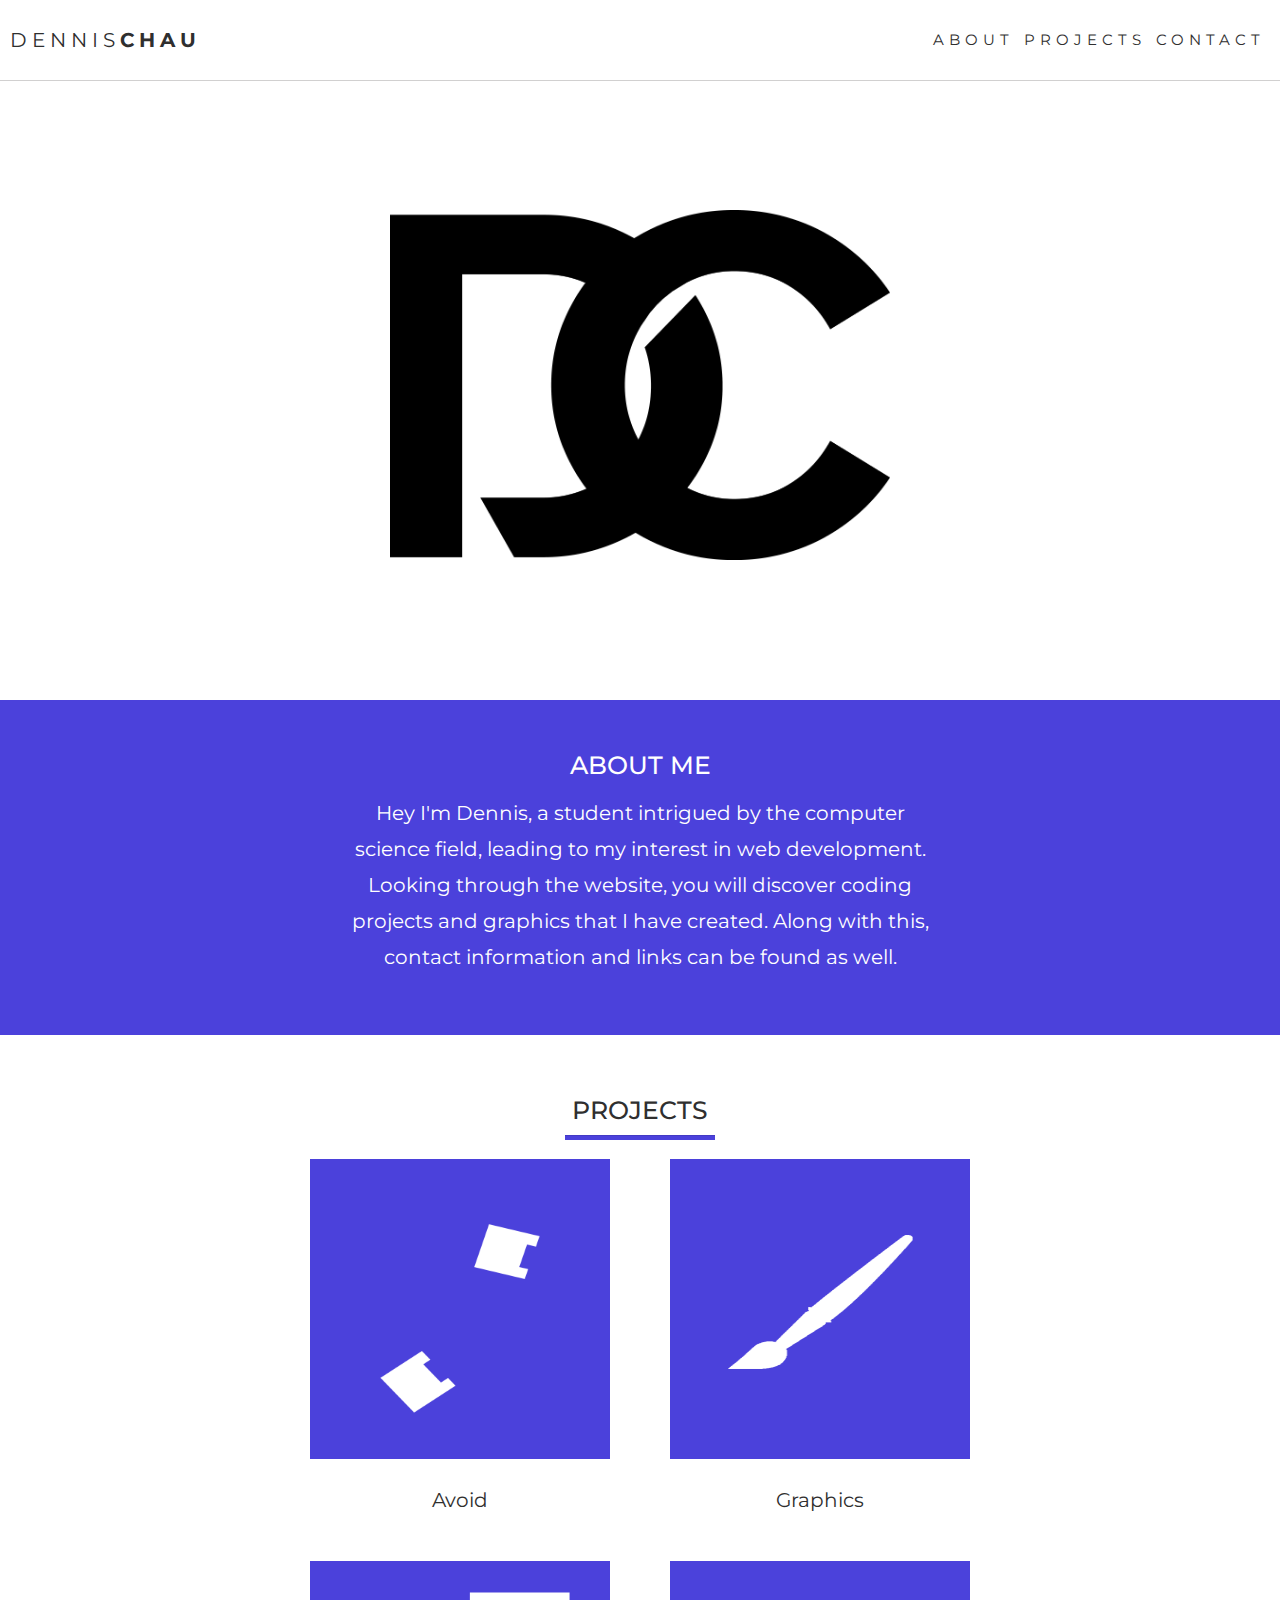
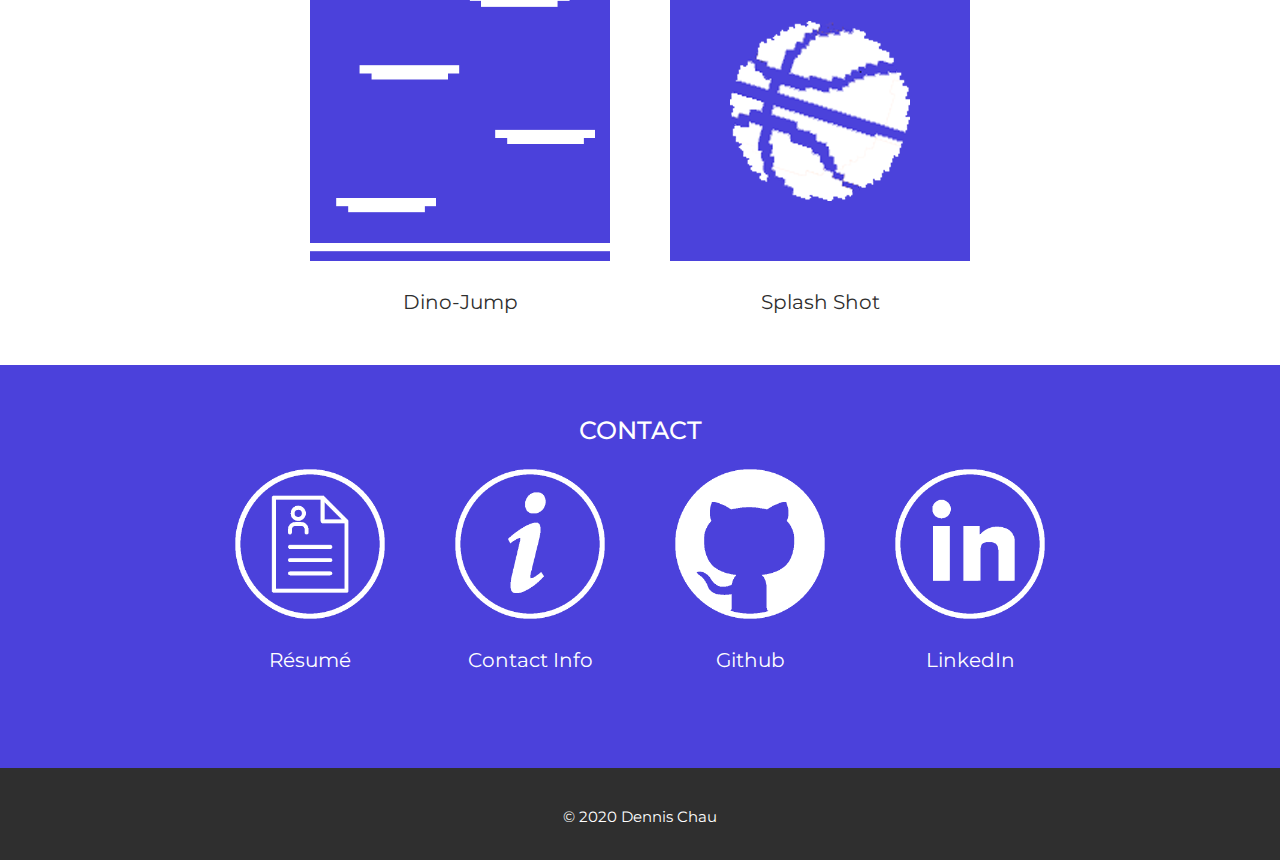
<file: index.html>
<!DOCTYPE html>
<html lang="en">

<head>
  <title>Dennis Chau</title>
  <meta charset="utf-8">
  <meta name="viewport" content="width=device-width, initial-scale=1">
  <link rel="stylesheet" href="https://maxcdn.bootstrapcdn.com/bootstrap/3.3.7/css/bootstrap.min.css">
  <link href="https://fonts.googleapis.com/css?family=Montserrat" rel="stylesheet">
  <script src="https://maxcdn.bootstrapcdn.com/bootstrap/3.3.7/js/bootstrap.min.js"></script>
  <link rel="shortcut icon" type="image/png" href="img/favicon.png" />
  <!-- Bootstrap core CSS -->
  <link href="css/bootstrap.min.css" rel="stylesheet">

  <!-- Custom styles for this template -->
  <link href="css/custom.css" rel="stylesheet">
</head>

<body>
  <!-- Navbar -->
  <nav class="navbar navbar-expand-sm navbar-default navbar-fixed-top">
    <!-- Brand/logo -->
    <a class="navleft" href="index.html">DENNIS<strong>CHAU</strong></a>

    <!-- Links -->
    <ul class="navbar-nav ml-auto">
      <li class="nav-item">
        <a class="nav-link navabout" href="#about">ABOUT</a>
      </li>
      <li class="nav-item">
        <a class="nav-link" href="#projects">PROJECTS</a>
      </li>
      <li class="nav-item">
        <a class="nav-link" href="#contact">CONTACT</a>
      </li>
    </ul>
  </nav>
 
  <!-- LANDING PAGE SECTION -->
  <!-- <hr class = "hrlandingpage"> -->
  <div class="landing bg-1 text-center" id="landing">
    <img src="img/newdclogo.png" alt="DC Logo" height="350" width="500">
  <!--  <p class = "landingetext2">Carleton University Student</p> -->
  </div>

  <!-- ABOUT ME SECTION -->
  <div class="aboutme bg-1 text-center" id="about">
    <h1 class="margin">ABOUT ME</h1>
    <p class="aboutmetext">Hey I'm Dennis, a student intrigued by the computer science field, leading to my interest in web development. Looking through
      the website, you will discover coding projects and graphics that I have created. Along with this, contact information and links 
      can be found as well.
    </p>
  </div>

  <!-- PROJECTS SECTION -->
  <div class="projects bg-3 text-center" id="projects">
    <h1 class="margin">PROJECTS</h1>
    <hr>
    <div class="projectsflex-container">
      <div class = "container">

          <a href="avoid.html" target="_blank" class = "btn">
            <img src="img/projects/avoidsimple.png" border="0" alt="Avoid" width="300px" height="300px">
          </img>
          </a>

        <p>Avoid</p>
      </div>
      <div>
        <a href="graphics.html" target="_blank" class = "btn">
          <img border="0" alt="Graphics" src="img/projects/graphicssimple.png" width="300px" height="300px">
        </a>
        <p>Graphics</p>
      </div>
      <div>
        <a href="dinojump.html" target="_blank" class = "btn">
          <img border="0" alt="Dino-Jump" src="img/projects/dinojumpsimple.png" width="300px" height="300px">
        </a>
        <p>Dino-Jump</p>
      </div>
      <div>
        <a href="splashshot.html" target="_blank" class = "btn">
          <img border="0" alt="Splash Shot" src="img/projects/splashshotsimple.png" width="300px" height="300px">
        </a>
        <p>Splash Shot</p>
      </div>
    </div>
  </div>
  </div>

  <!-- CONTACT SECTION -->
  <div class="contact bg-2 text-center" id="contact">
    <h1 class="margin">CONTACT</h1>
    <div class="flex-container">
      <div>
        <a href="Uni Resume_v4.pdf" target="_blank" class = "btn">
          <img border="0" alt="Resume" src="img/contact/resume.png" width="150px" height="150px" >
        </a>
        <p>Résumé</p>
      </div>
      <div>
        <a href="info.html" class = "btn">
          <img border="0" alt="Info" src="img/contact/info.png" width="150px" height="150px" >
        </a>
        <p>Contact Info</p>
      </div>
      <div>
        <a href="https://github.com/d7chau" target="_blank" class = "btn">
          <img border="0" alt="Github" src="img/contact/github.png" width="150px" height="150px" >
        </a>
        <p>Github</p>
      </div>
      <div>
        <a href="https://www.linkedin.com/in/dennis-chau-a19894158/" target="_blank" class = "btn">
          <img border="0" alt="LinkedIn" src="img/contact/linkedin.png" width="150px" height="150px" >
        </a>
        <p>LinkedIn</p>
      </div>
    </div>
  </div>
  </div>

  <!-- FOOTER SECTION -->
  <footer class="footer bg-4 text-center">
    <p class="footertext">© 2020 Dennis Chau</a>
    </p>
  </footer>

</body>

</html>
</file>
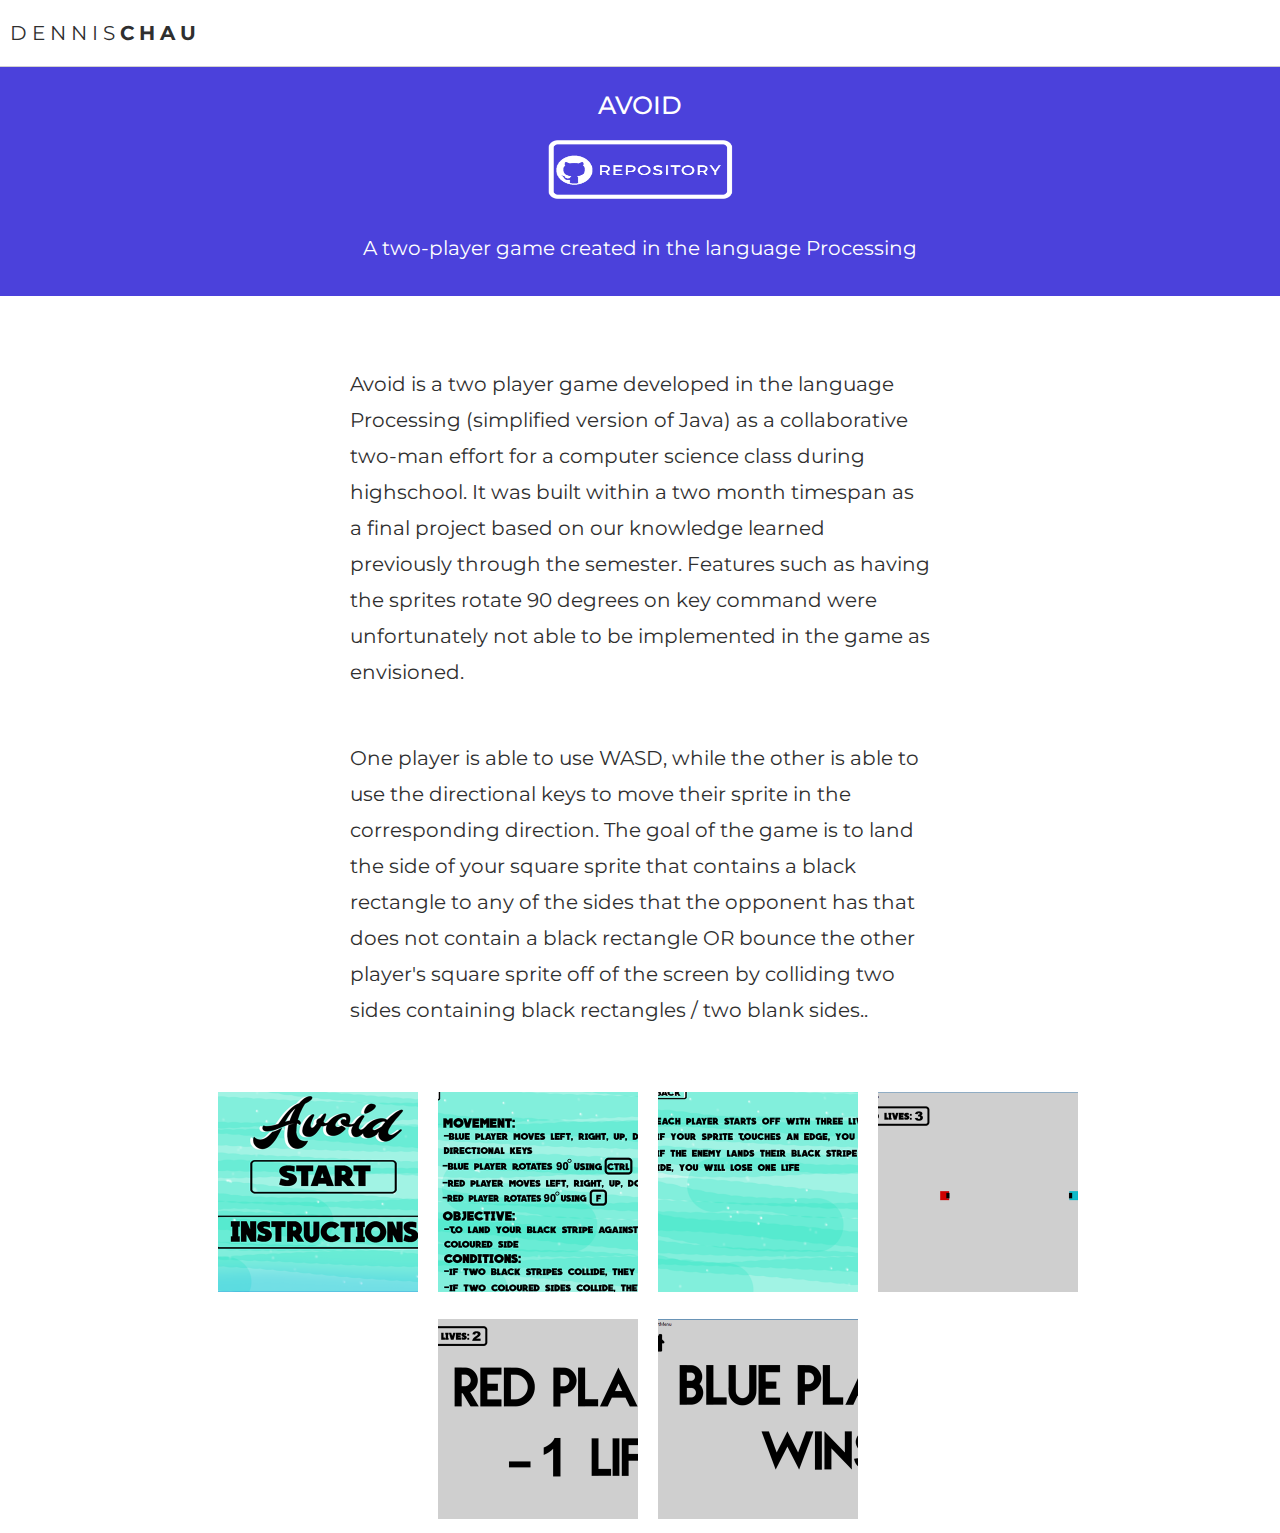
<file: avoid.html>
<!DOCTYPE html>
<html lang="en">

<head>
    <title>Avoid</title>
    <meta charset="utf-8">
    <meta name="viewport" content="width=device-width, initial-scale=1">
    <link rel="stylesheet" href="https://maxcdn.bootstrapcdn.com/bootstrap/3.3.7/css/bootstrap.min.css">
    <link href="https://fonts.googleapis.com/css?family=Montserrat" rel="stylesheet">
    <script src="https://maxcdn.bootstrapcdn.com/bootstrap/3.3.7/js/bootstrap.min.js"></script>
    <link rel="shortcut icon" type="image/png" href="img/favicon.png" />
    <link rel="stylesheet" href="css/lightbox.css">
    <script type = "text/javascript" src = "js/lightbox-plus-jquery.js"></script>
    <!-- Bootstrap core CSS -->
    <link href="css/bootstrap.min.css" rel="stylesheet">

    <!-- Custom styles for this template -->
    <link href="css/custom.css" rel="stylesheet">
</head>

<body>

    <!-- Navbar -->
    <nav class="navbar navbar-expand-sm navbar-default">
        <!-- Brand/logo -->
        <a class="navleft" href="index.html">DENNIS<strong>CHAU</strong> </a>
    </nav>

    <!-- First Container -->
    <div class="aboutme bg-1 text-center" id="about">
        <h1 class="avoidheader">AVOID</h1>
        <a href="#" target="_blank">
            <img border="0" alt="Repository" src="img/githubrepository.png" width="200px" height="70px" class = "btn">
        </a>
        <p class = "avoidtext">A two-player game created in the language Processing</p>
    </div>

    <!-- Second Container -->
    <div class="projects bg-3 text-center" id="projects">
        <p class ="avoidtext2" align="left">Avoid is a two player game developed in the language Processing (simplified version of Java) as a collaborative two-man effort for a computer science class
            during highschool. It was built within a two month timespan as a final project based on our knowledge learned previously through the semester. Features such as having the sprites
            rotate 90 degrees on key command were unfortunately not able to be implemented in the game as envisioned.
        </p>    
        <p class = "avoidtext2" align="left">One player is able to use WASD, while the other is able to use the directional keys to move their sprite in the corresponding direction.
            The goal of the game is to land the side of your square sprite that contains a black rectangle to any of the sides that the opponent has that does not contain a
            black rectangle OR bounce the other player's square sprite off of the screen by colliding two sides containing black rectangles / two blank sides.. 
        </p>         
      </div>

    <!-- Third Container -->

      <div class="avoidflex-container">
        <div>
          <a href="img/avoid/avoidmenu.png" target="_blank" data-lightbox = "gallery" data-title = "The main menu screen." class = "btn">
            <img border="0" alt="Menu" src="img/avoid/avoidmenu-thumb.png" width="200px" height="200px" >
          </a>
        </div>
        <div>
          <a href="img/avoid/avoidinfo1.png" target="_blank" data-lightbox = "gallery" data-title = "The first part of the instructions screen." class = "btn">
            <img border="0" alt="Game Screen" src="img/avoid/avoidinfo1-thumb.png" width="200px" height="200px">
          </a>
        </div>
        <div>
          <a href="img/avoid/avoidinfo2.png" target="_blank" data-lightbox = "gallery" data-title = "The second part of the instructions screen." class = "btn">
            <img border="0" alt="Instructions 1" src="img/avoid/avoidinfo2-thumb.png" width="200px" height="200px">
          </a>
        </div>
        <div>
          <a href="img/avoid/avoidgamescreen.png" target="_blank" data-lightbox = "gallery" data-title = "The game screen." class = "btn">
            <img border="0" alt="Instructions 2" src="img/avoid/avoidgamescreen-thumb.png" width="200px" height="200px">
          </a>
        </div>
        <div>
            <a href="img/avoid/avoidred-life.png" target="_blank" data-lightbox = "gallery" data-title = "The screen that appears when a player loses a life (text varies depending on which colour sprite has lost a life)." class = "btn">
              <img border="0" alt="Life Lost Screen" src="img/avoid/avoidred-life-thumb.png" width="200px" height="200px">
            </a>
          </div>
          <div>
            <a href="img/avoid/bluewins.png" target="_blank" data-lightbox = "gallery" data-title = "The screen that appears when a player wins (text varies depending on which colour sprite has won)." class = "btn">
              <img border="0" alt="Win Screen" src="img/avoid/bluewins-thumb.png" width="200px" height="200px">
            </a>
          </div>
      </div>
    </div>
</body>

</html>
</file>
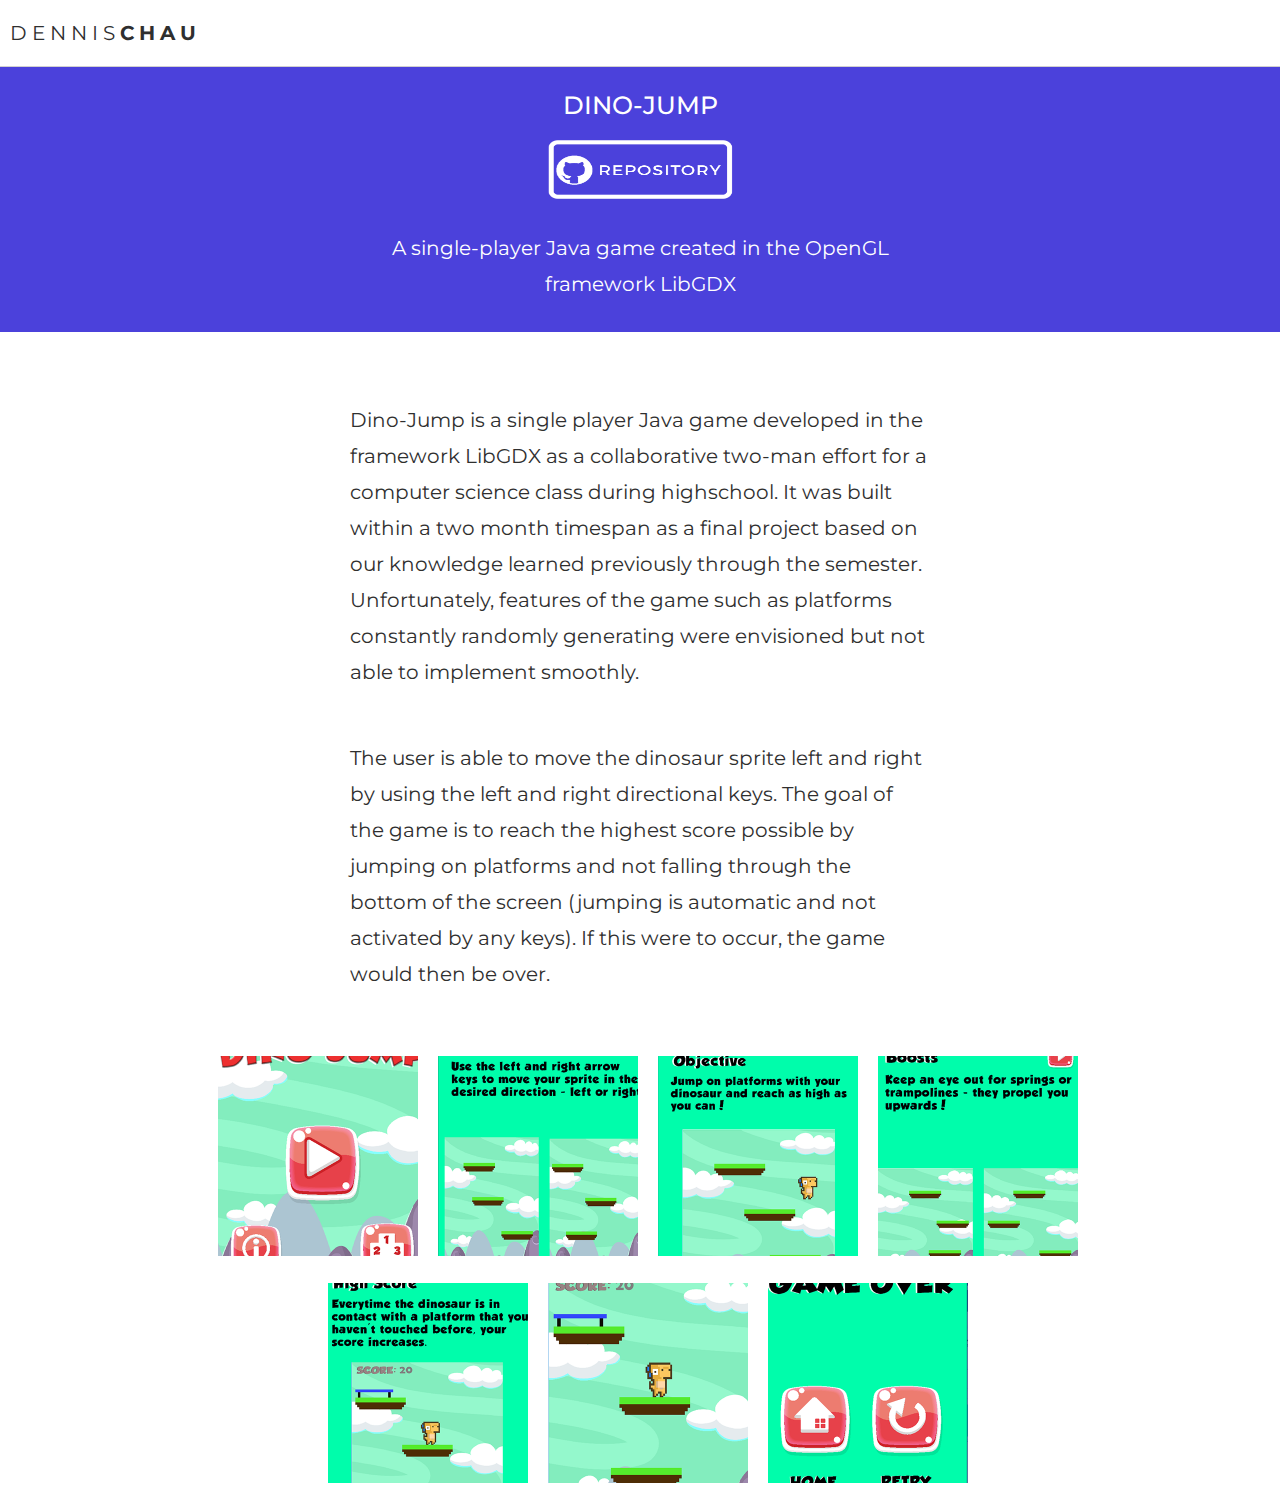
<file: dinojump.html>
<!DOCTYPE html>
<html lang="en">

<head>
    <title>Dino-Jump</title>
    <meta charset="utf-8">
    <meta name="viewport" content="width=device-width, initial-scale=1">
    <link rel="stylesheet" href="https://maxcdn.bootstrapcdn.com/bootstrap/3.3.7/css/bootstrap.min.css">
    <link href="https://fonts.googleapis.com/css?family=Montserrat" rel="stylesheet">
    <script src="https://maxcdn.bootstrapcdn.com/bootstrap/3.3.7/js/bootstrap.min.js"></script>
    <link rel="shortcut icon" type="image/png" href="img/favicon.png" />
    <link rel="stylesheet" href="css/lightbox.css">
    <script type = "text/javascript" src = "js/lightbox-plus-jquery.js"></script>
    <!-- Bootstrap core CSS -->
    <link href="css/bootstrap.min.css" rel="stylesheet">

    <!-- Custom styles for this template -->
    <link href="css/custom.css" rel="stylesheet">
</head>

<body>

    <!-- Navbar -->
    <nav class="navbar navbar-expand-sm navbar-default">
        <!-- Brand/logo -->
        <a class="navleft" href="index.html">DENNIS<strong>CHAU</strong> </a>
    </nav>

    <!-- First Container -->
    <div class="aboutme bg-1 text-center" id="about">
        <h1 class="avoidheader">DINO-JUMP</h1>
        <a href="https://github.com/d7chau/Dino-Jump" target="_blank">
            <img border="0" alt="Repository" src="img/githubrepository.png" width="200px" height="70px" class = "btn">
        </a>
        <p class = "avoidtext">A single-player Java game created in the OpenGL framework LibGDX</p>
    </div>

    <!-- Second Container -->
    <div class="projects bg-3 text-center" id="projects">
        <p class ="avoidtext2" align="left">Dino-Jump is a single player Java game developed in the framework LibGDX as a collaborative two-man effort for a computer science class
            during highschool. It was built within a two month timespan as a final project based on our knowledge learned previously through the semester. Unfortunately, features of
            the game such as platforms constantly randomly generating were envisioned but not able to implement smoothly.
        </p>    
        <p class = "avoidtext2" align="left">The user is able to move the dinosaur sprite left and right by using the left and right directional keys. The goal of the game is to reach the highest score
            possible by jumping on platforms and not falling through the bottom of the screen (jumping is automatic and not activated by any keys). If this were to occur, the game would then be over.
        </p>         
      </div>

    <!-- Third Container -->

      <div class="avoidflex-container">
        <div>
          <a href="img/dinojump/mainmenu.png" target="_blank" data-lightbox = "gallery" data-title = "The main menu screen." class = "btn">
            <img border="0" alt="Main Menu" src="img/dinojump/mainmenu-thumb.png" width="200px" height="200px" >
          </a>
        </div>
        <div>
          <a href="img/dinojump/infoscreen1.png" target="_blank" data-lightbox = "gallery" data-title = "The first part of the instructions screen." class = "btn">
            <img border="0" alt="Info Screen 1" src="img/dinojump/infoscreen1-thumb.png" width="200px" height="200px">
          </a>
        </div>
        <div>
          <a href="img/dinojump/infoscreen2.png" target="_blank" data-lightbox = "gallery" data-title = "The second part of the instructions screen." class = "btn">
            <img border="0" alt="Info Screen 2" src="img/dinojump/infoscreen2-thumb.png" width="200px" height="200px">
          </a>
        </div>
        <div>
          <a href="img/dinojump/infoscreen3.png" target="_blank" data-lightbox = "gallery" data-title = "The third part of the instructions screen." class = "btn">
            <img border="0" alt="Info Screen 3" src="img/dinojump/infoscreen3-thumb.png" width="200px" height="200px">
          </a>
        </div>
        <div>
            <a href="img/dinojump/infoscreen4.png" target="_blank" data-lightbox = "gallery" data-title = "The fourth part of the instructions screen." class = "btn">
              <img border="0" alt="Info Screen 4" src="img/dinojump/infoscreen4-thumb.png" width="200px" height="200px">
            </a>
          </div>
          <div>
            <a href="img/dinojump/gamescreen.png" target="_blank" data-lightbox = "gallery" data-title = "The game screen." class = "btn">
              <img border="0" alt="Win Screen" src="img/dinojump/gamescreen-thumb.png" width="200px" height="200px">
            </a>
          </div>
          <div>
                <a href="img/dinojump/gameoverscreen.png" target="_blank" data-lightbox = "gallery" data-title = "The game over screen." class = "btn">
                  <img border="0" alt="Win Screen" src="img/dinojump/gameoverscreen-thumb.png" width="200px" height="200px">
                </a>
              </div>
      </div>
    </div>
</body>
</file>
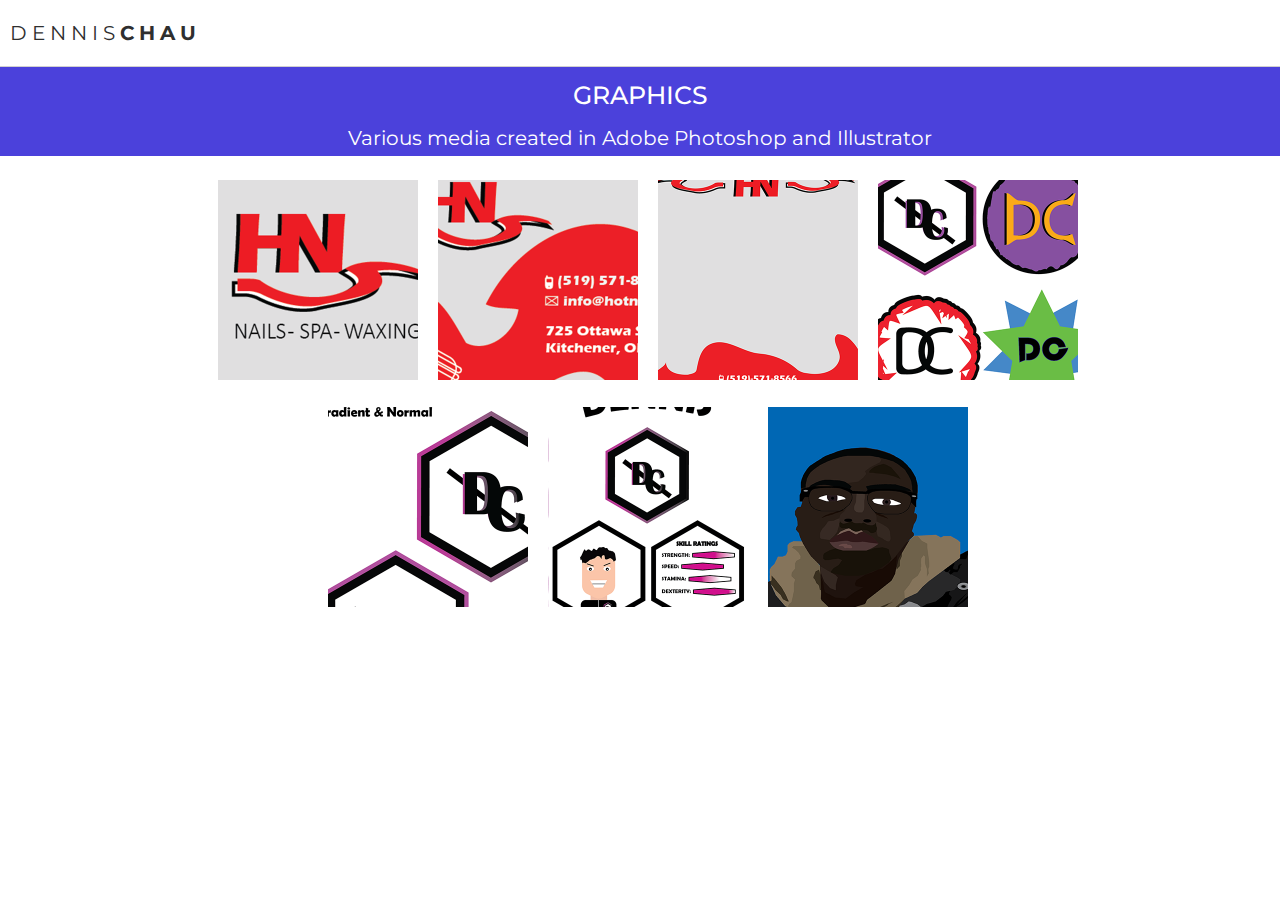
<file: graphics.html>
<!DOCTYPE html>
<html lang="en">

<head>
    <title>Graphics</title>
    <meta charset="utf-8">
    <meta name="viewport" content="width=device-width, initial-scale=1">
    <link rel="stylesheet" href="https://maxcdn.bootstrapcdn.com/bootstrap/3.3.7/css/bootstrap.min.css">
    <link href="https://fonts.googleapis.com/css?family=Montserrat" rel="stylesheet">
    <script src="https://maxcdn.bootstrapcdn.com/bootstrap/3.3.7/js/bootstrap.min.js"></script>
    <link rel="shortcut icon" type="image/png" href="img/favicon.png" />
    <link rel="stylesheet" href="css/lightbox.css">
    <script type = "text/javascript" src = "js/lightbox-plus-jquery.js"></script>
    <!-- Bootstrap core CSS -->
    <link href="css/bootstrap.min.css" rel="stylesheet">

    <!-- Custom styles for this template -->
    <link href="css/custom.css" rel="stylesheet">
</head>

<body>
    <!-- Navbar -->
    <nav class="navbar navbar-expand-sm navbar-default">
        <!-- Brand/logo -->
        <a class="navleft" href="index.html">DENNIS<strong>CHAU</strong></a>
    </nav>

    <!-- First Container -->
    <div class="aboutme bg-1 text-center" id="about">
        <h1 class="margin">GRAPHICS</h1>
        <p>Various media created in Adobe Photoshop and Illustrator</p>
    </div>
</body>

<!-- Third Container -->

<div class="avoidflex-container">
    <div>
      <a href="img/graphics/businesscardback.png" target="_blank" data-lightbox = "gallery" data-title = "The back of a business card." class = "btn">
        <img border="0" alt="Back of Business Card" src="img/graphics/businesscardback-thumb.png" width="200px" height="200px" >
      </a>
    </div>
    <div>
      <a href="img/graphics/businesscardfront.png" target="_blank" data-lightbox = "gallery" data-title = "The front of a business card." class = "btn">
        <img border="0" alt="Front of Business Card" src="img/graphics/businesscardfront-thumb.png" width="200px" height="200px">
      </a>
    </div>
    <div>
      <a href="img/graphics/businessletterhead.png" target="_blank" data-lightbox = "gallery" data-title = "A letterhead design created for a business." class = "btn">
        <img border="0" alt="Business Letterhead" src="img/graphics/businesscardletterhead-thumb.png" width="200px" height="200px">
      </a>
    </div>
    <div>
      <a href="img/graphics/logoevolution.png" target="_blank" data-lightbox = "gallery" data-title = "Various experimental logos." class = "btn">
        <img border="0" alt="Experimental Logos" src="img/graphics/logoevolution-thumb.png" width="200px" height="200px">
      </a>
    </div>
    <div>
        <a href="img/graphics/logogradientnormal.png" target="_blank" data-lightbox = "gallery" data-title = "Two different versions of a superhero logo." class = "btn">
          <img border="0" alt="Superhero Logo Versions" src="img/graphics/logogradientnormal-thumb.png" width="200px" height="200px">
        </a>
      </div>
      <div>
        <a href="img/graphics/superherocard.png" target="_blank" data-lightbox = "gallery" data-title = "A card concept to display a superhero. " class = "btn">
          <img border="0" alt="Superhero Card" src="img/graphics/superherocard-thumb.png" width="200px" height="200px">
        </a>
      </div>
      <div>
            <a href="img/graphics/vectorart.png" target="_blank" data-lightbox = "gallery" data-title = "A vector art design of the face of a person." class = "btn">
              <img border="0" alt="Vector Art" src="img/graphics/vectorart-thumb.png" width="200px" height="200px">
            </a>
          </div>
  </div>

</html>
</file>
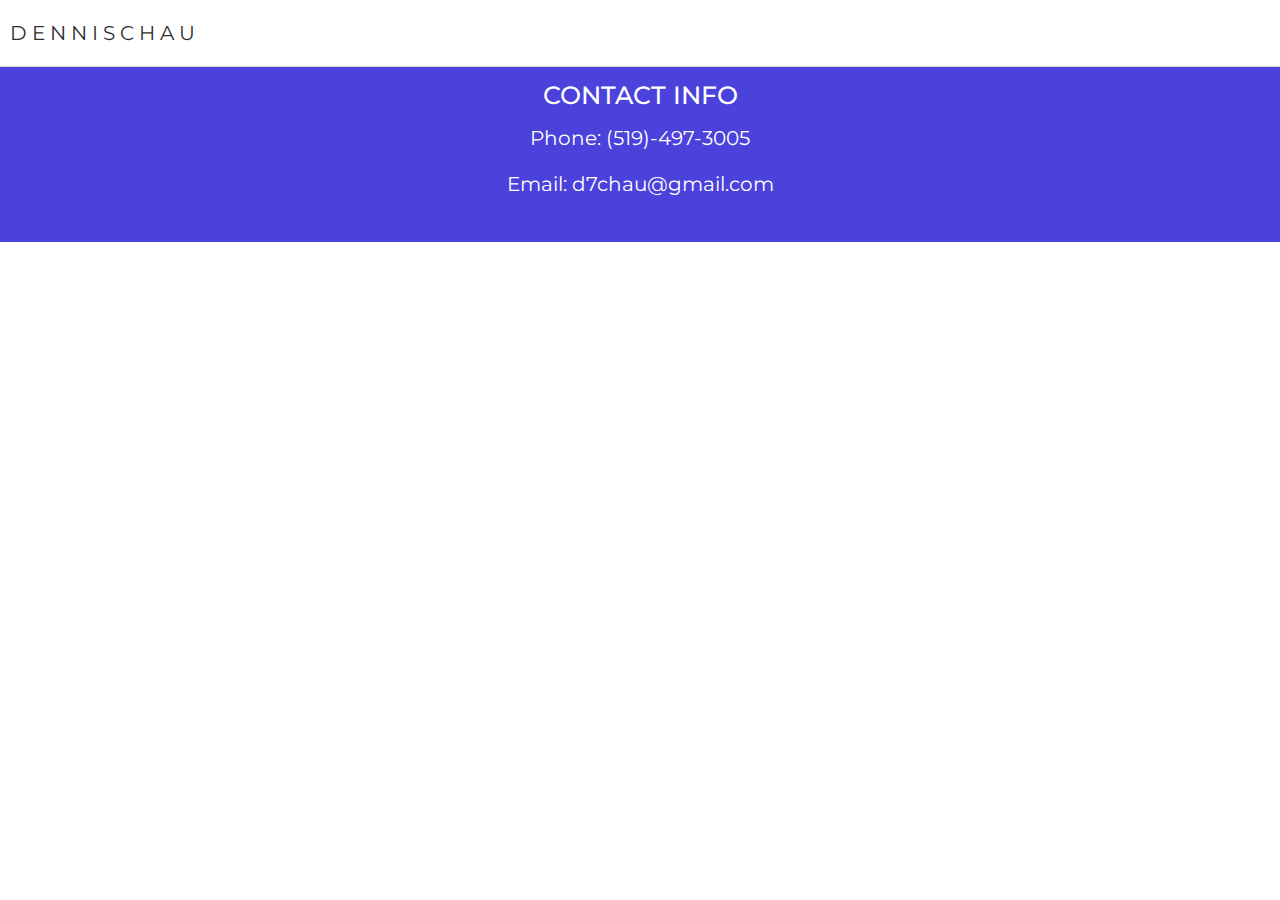
<file: info.html>
<!DOCTYPE html>
<html lang="en">

<head>
    <title>Dennis Chau</title>
    <meta charset="utf-8">
    <meta name="viewport" content="width=device-width, initial-scale=1">
    <link rel="stylesheet" href="https://maxcdn.bootstrapcdn.com/bootstrap/3.3.7/css/bootstrap.min.css">
    <link href="https://fonts.googleapis.com/css?family=Montserrat" rel="stylesheet">
    <script src="https://maxcdn.bootstrapcdn.com/bootstrap/3.3.7/js/bootstrap.min.js"></script>
    <link rel="shortcut icon" type="image/png" href="img/favicon.png" />
    <!-- Bootstrap core CSS -->
    <link href="css/bootstrap.min.css" rel="stylesheet">

    <!-- Custom styles for this template -->
    <link href="css/custom.css" rel="stylesheet">
</head>

<body>

    <!-- Navbar -->
    <nav class="navbar navbar-expand-sm navbar-default">
        <!-- Brand/logo -->
        <a class="navleft" href="index.html">DENNISCHAU</a>
    </nav>

    <!-- First Container -->
    <div class="aboutme bg-1 text-center" id="about">
        <h1 class="margin">CONTACT INFO</h1>
        <p>Phone: (519)-497-3005
        </p>
        <p class = "contactinfo">Email: <a class = "contactinfo" href="mailto:d7chau@gmail.com" target="_top">d7chau@gmail.com</a>
        </p>      
    </div>
</body>

</html>
</file>
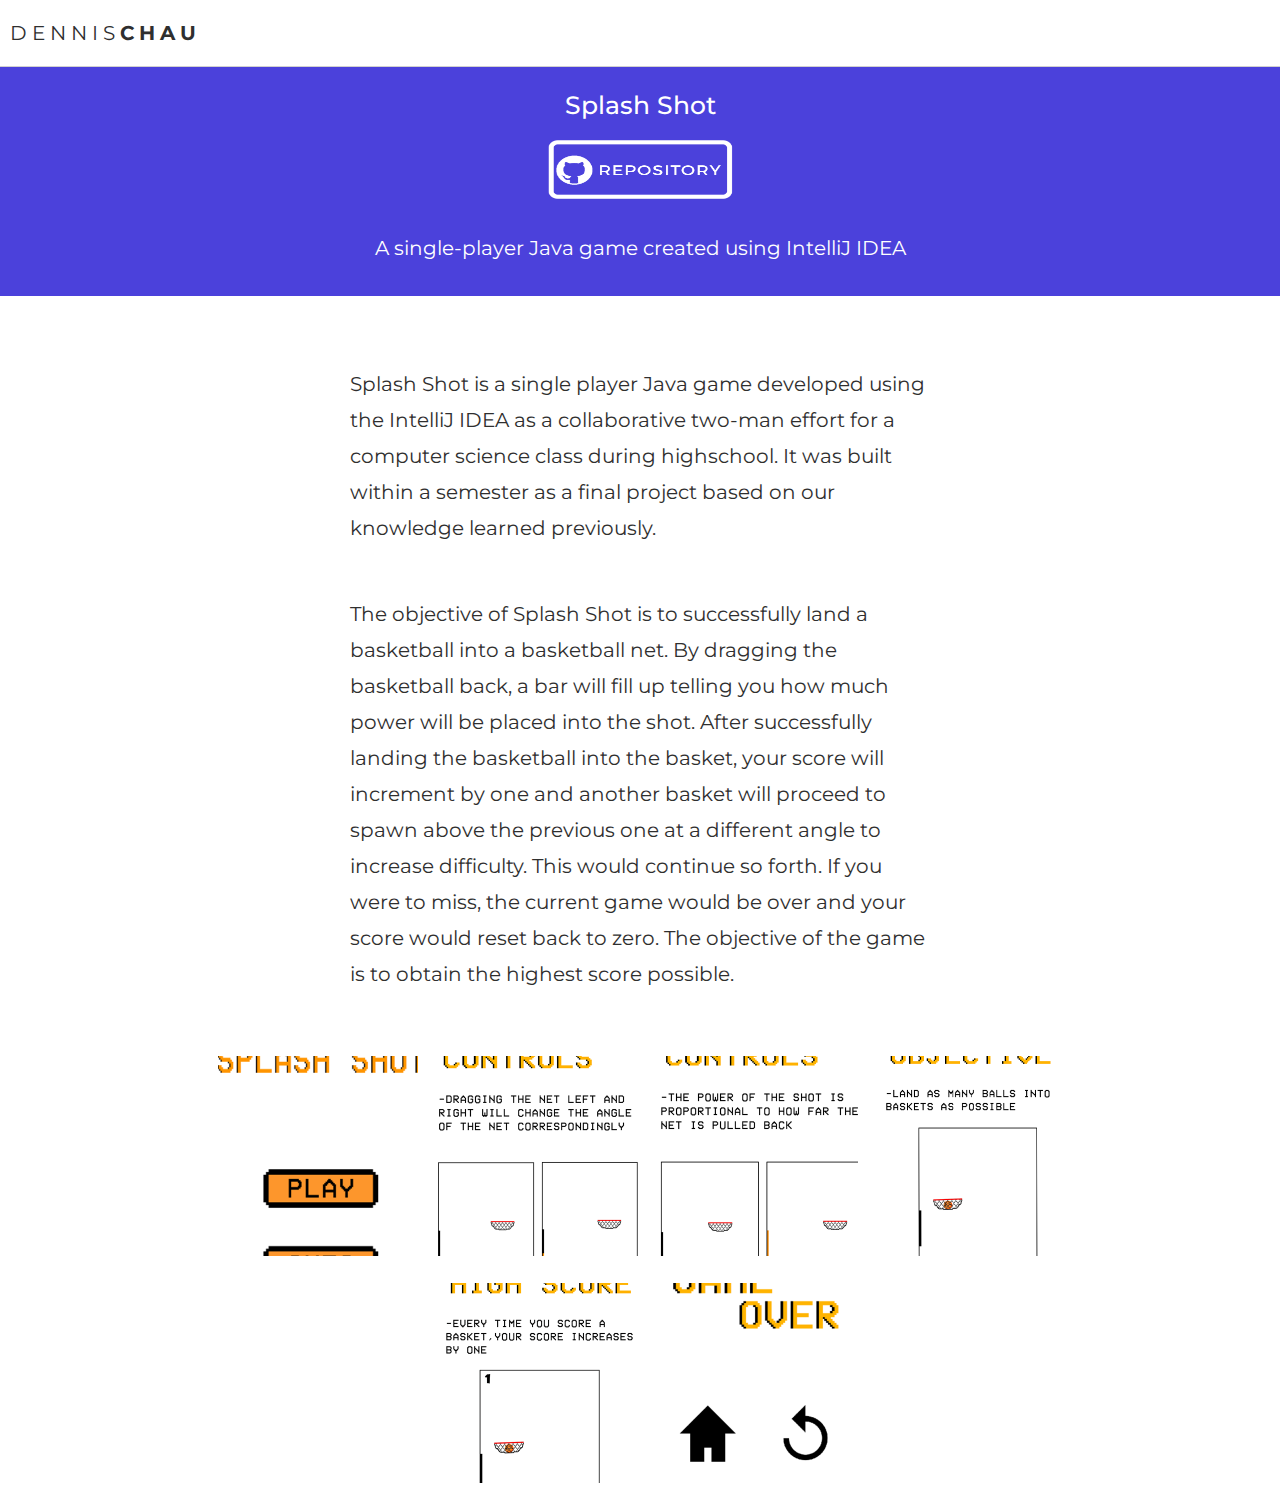
<file: splashshot.html>
<!DOCTYPE html>
<html lang="en">

<head>
    <title>Splash Shot</title>
    <meta charset="utf-8">
    <meta name="viewport" content="width=device-width, initial-scale=1">
    <link rel="stylesheet" href="https://maxcdn.bootstrapcdn.com/bootstrap/3.3.7/css/bootstrap.min.css">
    <link href="https://fonts.googleapis.com/css?family=Montserrat" rel="stylesheet">
    <script src="https://maxcdn.bootstrapcdn.com/bootstrap/3.3.7/js/bootstrap.min.js"></script>
    <link rel="shortcut icon" type="image/png" href="img/favicon.png" />
    <link rel="stylesheet" href="css/lightbox.css">
    <script type = "text/javascript" src = "js/lightbox-plus-jquery.js"></script>
    <!-- Bootstrap core CSS -->
    <link href="css/bootstrap.min.css" rel="stylesheet">

    <!-- Custom styles for this template -->
    <link href="css/custom.css" rel="stylesheet">
</head>

<body>

    <!-- Navbar -->
    <nav class="navbar navbar-expand-sm navbar-default">
        <!-- Brand/logo -->
        <a class="navleft" href="index.html">DENNIS<strong>CHAU</strong> </a>
    </nav>

    <!-- First Container -->
    <div class="aboutme bg-1 text-center" id="about">
        <h1 class="avoidheader">Splash Shot</h1>
        <a href="https://github.com/calebjanhunen/SplashShot" target="_blank">
            <img border="0" alt="Github" src="img/githubrepository.png" width="200px" height="70px" class = "btn">
        </a>
        <p class = "avoidtext">A single-player Java game created using IntelliJ IDEA</p>
    </div>

    <!-- Second Container -->
    <div class="projects bg-3 text-center" id="projects">
        <p class ="avoidtext2" align="left">
           Splash Shot is a single player Java game developed using the IntelliJ IDEA as a collaborative two-man effort for a computer science 
            class during highschool. It was built within a semester as a final project based on our knowledge learned previously. 
        </p>     
        <p class = "avoidtext2" align="left">The objective of Splash Shot is to successfully land a basketball into a basketball net. By 
          dragging the basketball back, a bar will fill up telling you how much power will be placed into the shot. After successfully 
            landing the basketball into the basket, your score will increment by one and another basket will proceed to spawn above the
             previous one at a different angle to increase difficulty. This would continue so forth. If you were to miss, the current game
              would be over and your score would reset back to zero. The objective of the game is to obtain the highest score possible.
        </p>         
      </div>

    <!-- Third Container -->

      <div class="avoidflex-container">
        <div>
          <a href="img/splashshot/menu.png" target="_blank" data-lightbox = "gallery" data-title = "The main menu screen." class = "btn">
            <img border="0" alt="Main Menu" src="img/splashshot/menu-thumb.png" width="200px" height="200px" >
          </a>
        </div>
        <div>
          <a href="img/splashshot/infoscreen1.png" target="_blank" data-lightbox = "gallery" data-title = "The first part of the instructions screen." class = "btn">
            <img border="0" alt="Info Screen 1" src="img/splashshot/infoscreen1-thumb.png" width="200px" height="200px">
          </a>
        </div>
        <div>
          <a href="img/splashshot/infoscreen2.png" target="_blank" data-lightbox = "gallery" data-title = "The second part of the instructions screen." class = "btn">
            <img border="0" alt="Info Screen 2" src="img/splashshot/infoscreen2-thumb.png" width="200px" height="200px">
          </a>
        </div>
        <div>
          <a href="img/splashshot/infoscreen3.png" target="_blank" data-lightbox = "gallery" data-title = "The third part of the instructions screen." class = "btn">
            <img border="0" alt="Info Screen 3" src="img/splashshot/infoscreen3-thumb.png" width="200px" height="200px">
          </a>
        </div>
        <div>
            <a href="img/splashshot/infoscreen4.png" target="_blank" data-lightbox = "gallery" data-title = "The fourth part of the instructions screen." class = "btn">
              <img border="0" alt="Info Screen 4" src="img/splashshot/infoscreen4-thumb.png" width="200px" height="200px">
            </a>
          </div>
          <div>
            <a href="img/splashshot/gameover.png" target="_blank" data-lightbox = "gallery" data-title = "The gameover screen." class = "btn">
              <img border="0" alt="Gameover Screen" src="img/splashshot/gameover-thumb.png" width="200px" height="200px">
            </a>
          </div>         
      </div>
    </div>
</body>
</file>
<file: css/custom.css>
body {
    font: 20px Montserrat, sans-serif;
    line-height: 1.8;
    color: #f5f6f7;
    margin-top: 30px; 
  }

  p {
    font-size: 20px;
  }

  hr{
    background-color: #4b41db;
    height: 4px;
    width: 150px;
  }

  .margin {
    margin-bottom: 10px;
  }

  .bg-1 {
    background-color: #4b41db;
    /* About */
    color: #ffffff;
  }

  .bg-2 {
    background-color: #4b41db;
    /* Contact */
    color: #ffffff;
  }

  .bg-3 {
    background-color: #ffffff;
    /* Projects */
    color: #2f2f2f;
  }

  .bg-4 {
    background-color: #2f2f2f;
    /* Footer */
    color: #fff;
  }

  .container-fluid {
    padding-top: 70px;
    padding-bottom: 70px;
  }

  .aboutme{
    padding-top: 50px;
    padding-bottom: 0px;
  }

  .aboutmetext{
    font-size: 20px;
    padding: 5px 50px 60px 50px;
  }

  .projects{
    padding-top: 50px;
    padding-bottom: 10px;
  }

  .contact{
    padding-top: 50px;
    padding-bottom: 50px;
  }

  .contacttext1{
    font-size: 20px;
  }

  .contacttext2{
    font-size: 20px;
  }

  .footer{
    padding-top: 35px;
    padding-bottom: 20px;
  }

  .footertext{
    font-size: 15px;
  }

   .navbar {
    background-color: #ffffff;
    padding-top: 15px;
    padding-bottom: 15px;
    border: 0;
    border-radius: 0;
    margin-bottom: 0;
    font-size: 15px;
    letter-spacing: 5px;
    position: fixed; /* Set the navbar to fixed position */
    top: 0; /* Position the navbar at the top of the page */
    width: 100%; /* Full width */
    border-bottom: 1px solid #d1d0d0;
    text-align: center;
  } 

  .navleft{
    color:#2f2f2f;
    font-size: 20px;
  }

  .navleft:hover{
    color: #4b41db;
    font-weight:bold;
    text-decoration: none;
  }

  .navbar-default .navbar-nav>li>a {
    color: #2f2f2f;
}

  .navbar-nav li a:hover {
    color: #4b41db !important;
    font-weight:bold;
  }

  .flex-container {
    display: flex;
    justify-content: center;
    background-color: #4b41db;
  }
  
  .flex-container > div { 
    background-color: #4b41db;
    width: 200px; /* contact section */
    margin: 10px;
    text-align: center;
    line-height: 75px;
    font-size: 30px;
  }

  .projectsflex-container {
    display: flex;
    flex-wrap: wrap;
    justify-content: center;
    background-color: #ffffff;
    width:70%;
    height:100%;
    padding: 0;
    margin: 0 auto;
    align-items: center;
  }
  
  .projectsflex-container > div { 
    background-color: #ffffff;
    width: 350px;
    margin: 5px;
    text-align: center;
    line-height: 75px;
    font-size: 30px;
  }

  .avoidflex-container {
    display: flex;
    flex-wrap: wrap;
    justify-content: center;
    background-color: #ffffff;
    width:70%;
    height:100%;
    padding: 0;
    margin: 0 auto;
    align-items: center;
  }
  
  .avoidflex-container > div { 
    background-color: #ffffff;
    width: 200px;
    margin: 10px;
    text-align: center;
    line-height: 75px;
    font-size: 30px;
  }

  .contactflex-container{
    display: flex;
    justify-content: center;
    background-color: #4b41db;
  }

  .contactinfo{
    color: rgb(255, 255, 255);
    padding-top: 0px;
    padding-bottom: 40px;
  }

  .contactinfo:hover{
    color: rgb(255, 255, 255);
  }

  .avoidtext{
    font-size: 20px;
    padding: 25px 350px 30px 350px;
  }

  .avoidtext2{
    font-size: 20px;
    padding: 10px 350px 30px 350px;
  }

  .avoidheader{
    padding-top: 10px;
    padding-bottom: 10px;
  }

  .avoidrepositorybtn{
    padding: 5px 350px 30px 350px;
  }

  .landing{
    padding-top: 180px;
    padding-bottom: 140px;
    background-color: #ffffff;
    color: rgb(0, 0, 0);
  }

  .landingtext1{
    font-size: 100px;
  }

  .landingtext2{
    font-size: 50px;
  }

  .hrlandingpage{
    background-color: #2f2f2f;
    height: 0.3px;
    width: 100%;
  }

  .btn {
    border: none;
    opacity: 1;
    transition: 0.3s;
  }
  
  .btn:hover {
    opacity: 0.6
  }
  
  .contactbtn{
    width:80%;
    height:80%;
  }

  .contactimg{
    width: 125px;
    height: 125px;
    padding: 10px 10px 10px 10px;
  }

  /* Extra small devices (phones, less than 768px) */
/* No media query since this is the default in Bootstrap */
/* Small devices (tablets, 768px and up) */
@media (min-width: 768px) {

}

/* Medium devices (desktops, 992px and up) */
@media (min-width: 992px) {
	
}

/* Large devices (large desktops, 1200px and up) */
@media (min-width: 1200px) {
  .aboutmetext{
    font-size: 20px;
    padding: 5px 350px 60px 350px;
  }
  .contactflex-container{
    display: flex;
    justify-content: center;
    background-color: #4b41db;
    width:100%;
  }
  .classbtn{
    width:80%;
    height:80%;
  }
}
</file>
